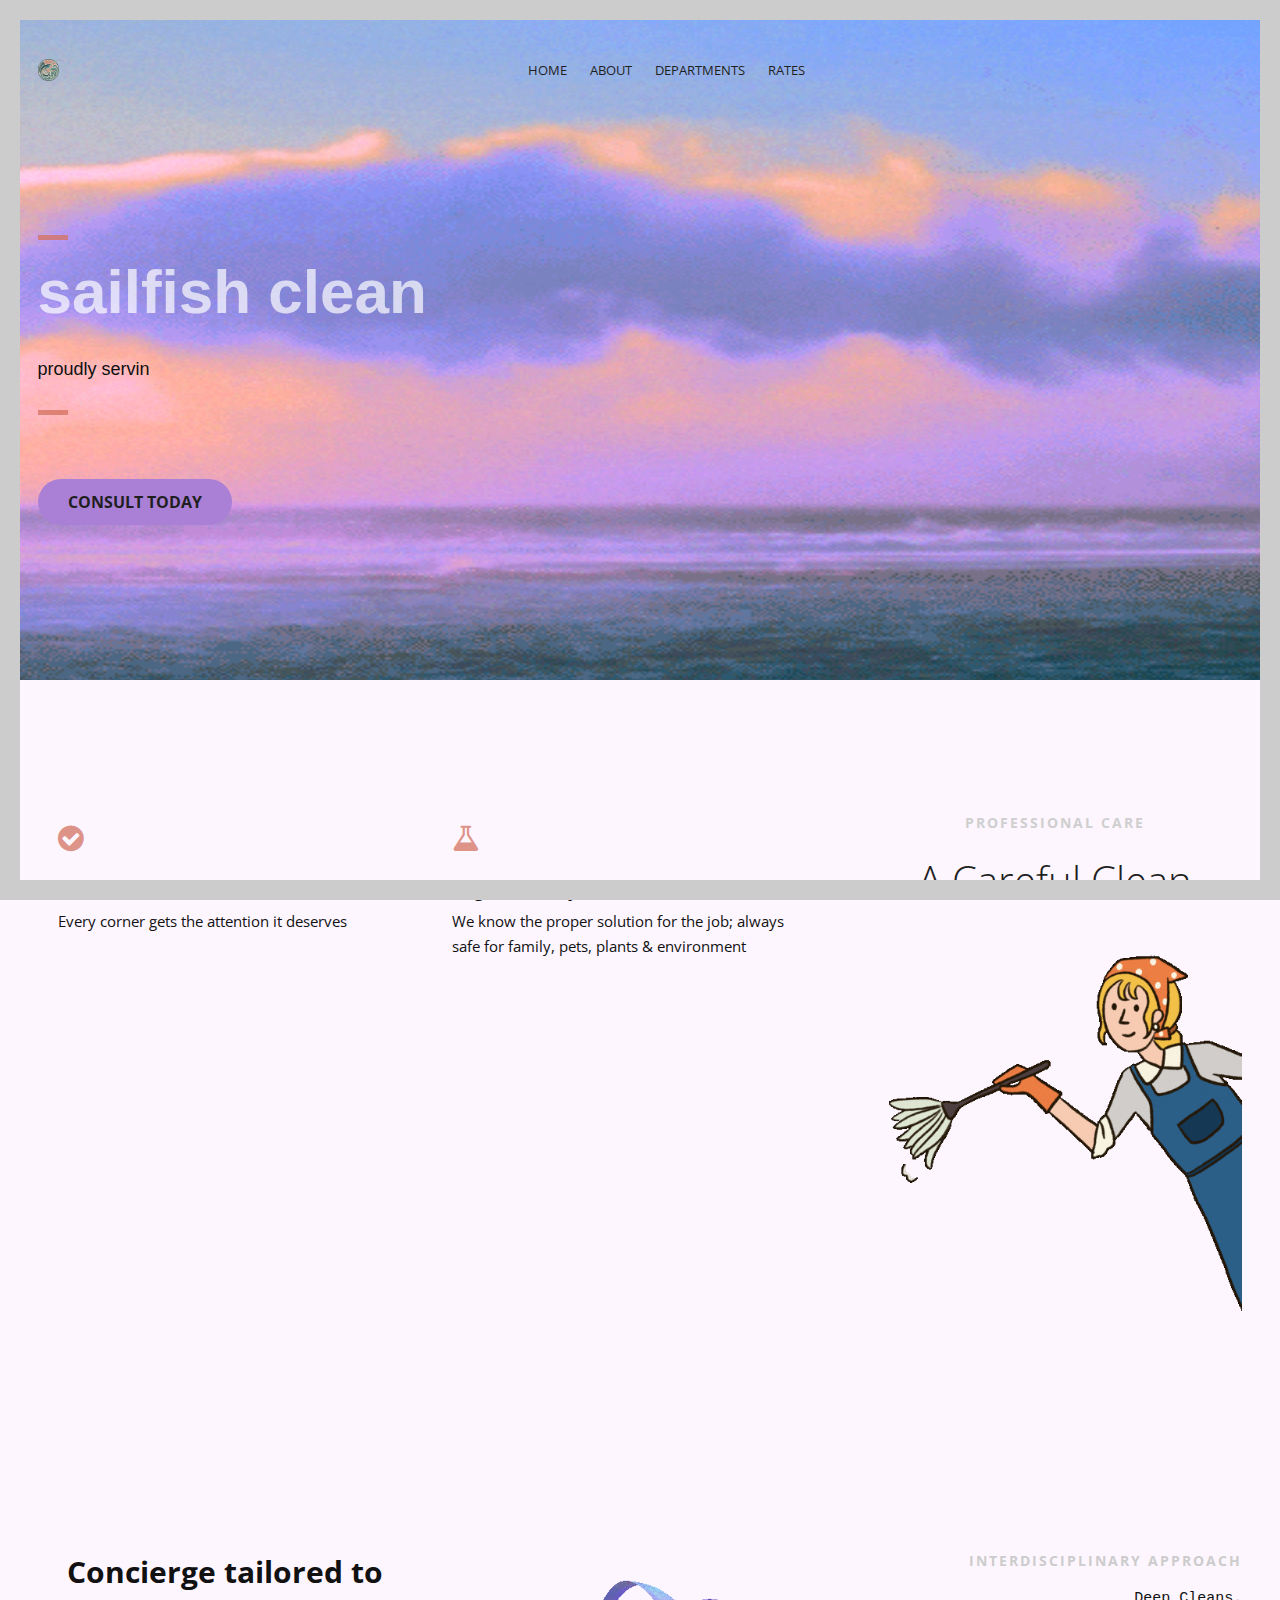
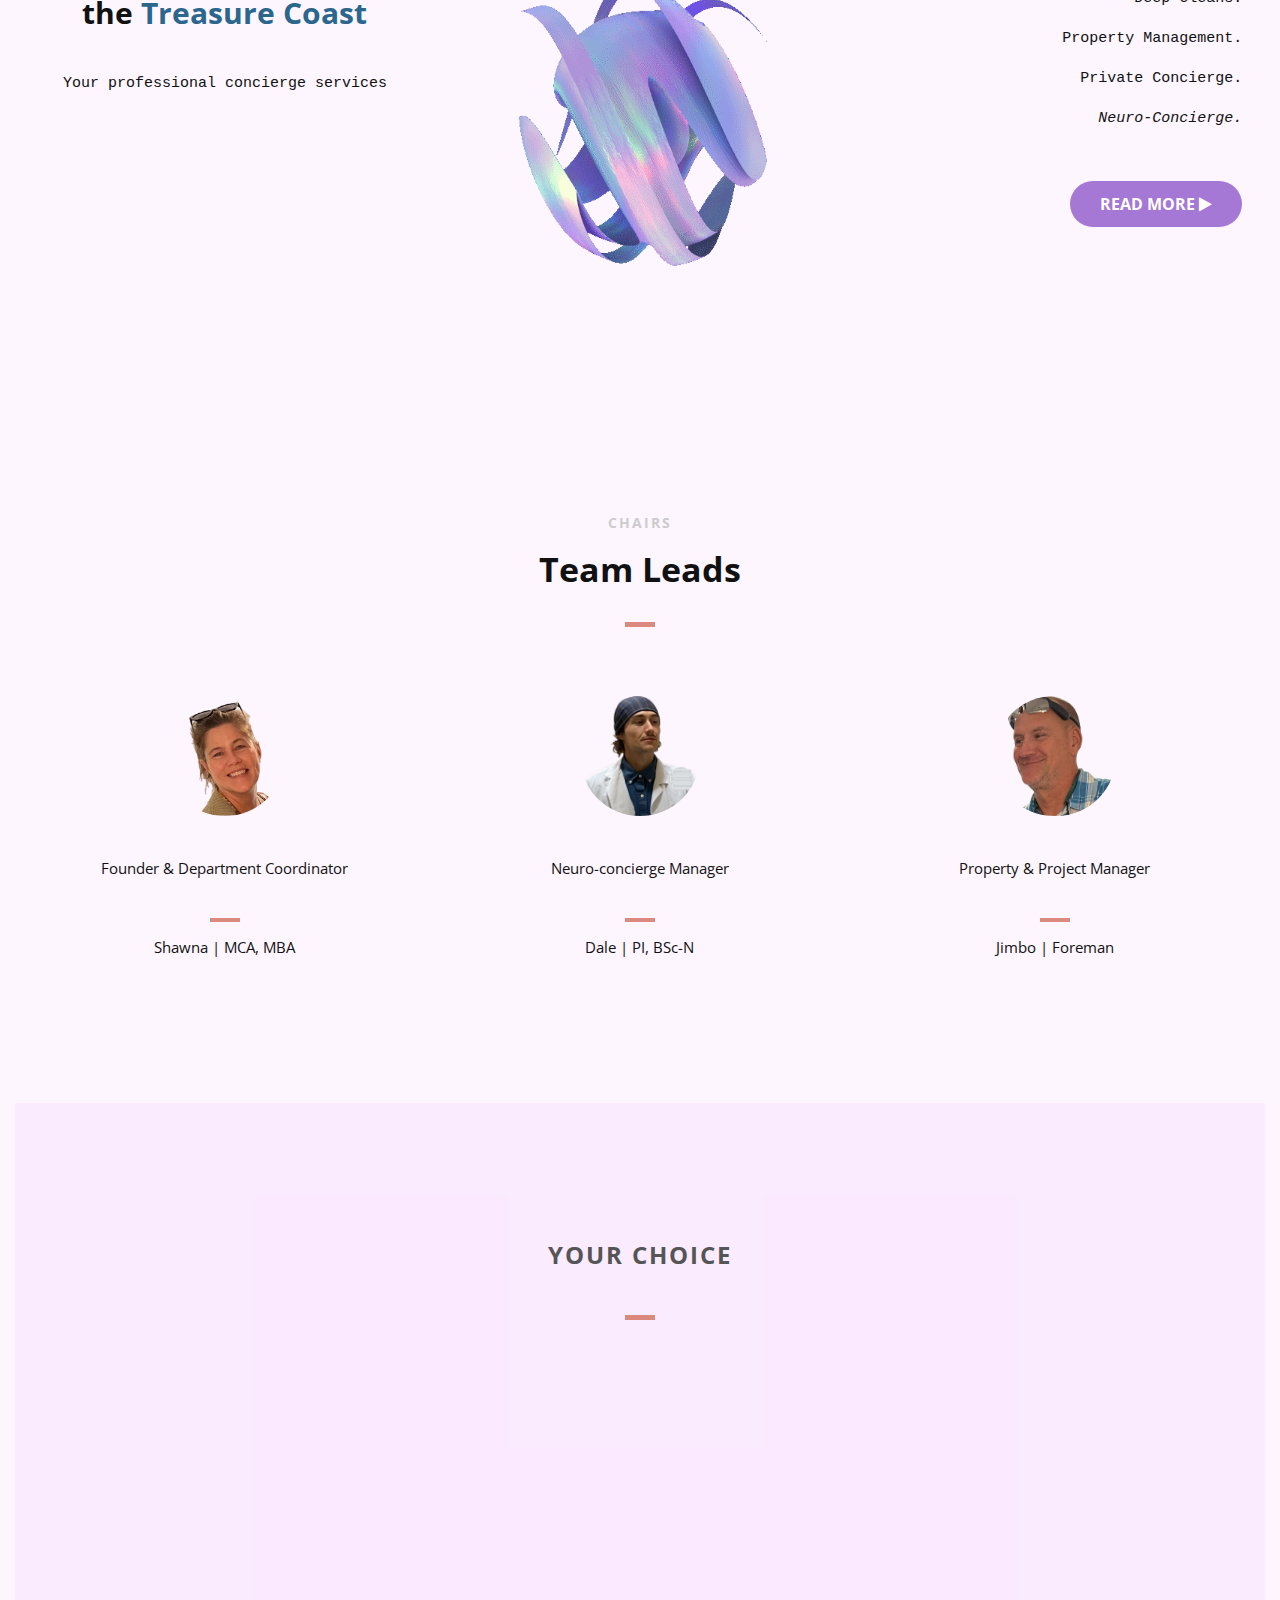
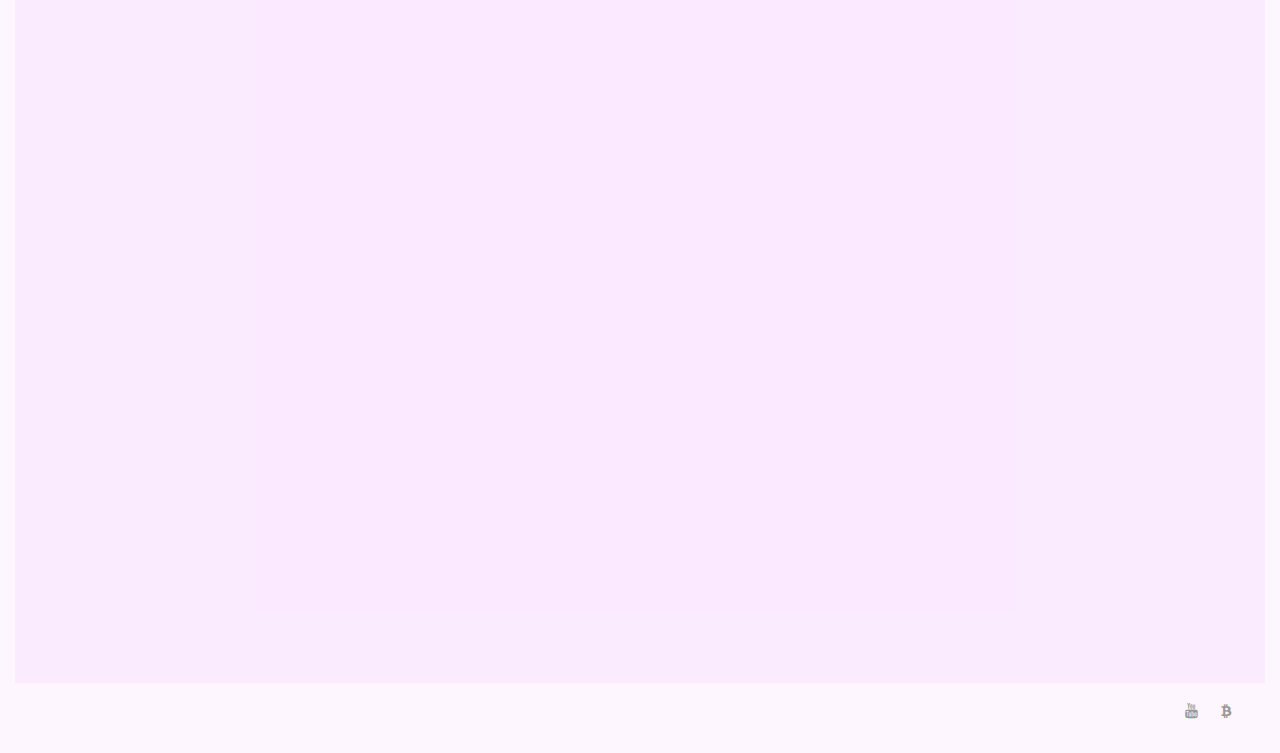
<file: index.html>
<!DOCTYPE html>
<html>
<head lang="en">
    <meta charset="UTF-8">

    <!--Page Title-->
    <title>Sailfish Cleaning</title>

    <!--Meta Keywords and Description-->
    <meta name="keywords" content="">
    <meta name="description" content="">
    <meta name="viewport" content="width=device-width, initial-scale=1.0, user-scalable=no"/>

    <!--Favicon-->
    <link rel="shortcut icon" href="images/favicon.ico" title="Favicon"/>

    <!-- Main CSS Files -->
    <link rel="stylesheet" href="css/style.css">

    <!-- Namari Color CSS -->
    <link rel="stylesheet" href="css/namari-color.css">

    <!--Icon Fonts - Font Awesome Icons-->
    <link rel="stylesheet" href="css/font-awesome.min.css">

    <!-- Animate CSS-->
    <link href="css/animate.css" rel="stylesheet" type="text/css">

    <!--Google Webfonts-->
    <link href='https://fonts.googleapis.com/css?family=Open+Sans:400,300,600,700,800' rel='stylesheet' type='text/css'>

    

    <style>
        #typing-text, #typing-subtext {
            display: inline-block;
            transition: opacity 0.3s ease-in-out; /* Smooth fade effect */
            color:#ffffffb1
            
        }
        #typing-subtext {
            display: inline-block;
            transition: opacity 0.3s ease-in-out; /* Smooth fade effect */
            color:#000000
            
        }
        
    
    </style>
    
    <script>
        document.addEventListener("DOMContentLoaded", function () {
            const element = document.getElementById("typing-text");
            const words = ["sailfish cleaning & concierge", "live clean, live well"];
            const subElement = document.getElementById("typing-subtext");
            const subWords = ["proudly serving the Jensen Beaches & Hutchinson Islands", "backed by organic neurochemists & decades of experience."];

            // Adjust font size for mobile view
            function adjustFontSize() {
                if (window.innerWidth <= 768) { // Mobile view
                    element.style.fontSize = "28px";
                    subElement.style.fontSize = "14px";
                } else { // Desktop view
                    element.style.fontSize = "";
                    subElement.style.fontSize = "";
                }
            }

            window.addEventListener("resize", adjustFontSize);
            adjustFontSize(); // Initial call to set the font size
            let wordIndex = 0;
            let subWordIndex = 0;
            let charIndex = 0;
            let isDeleting = false;
            let pauseEnd = false; // To pause after typing
        
            function type() {
                const word = words[wordIndex];
                const subWord = subWords[subWordIndex];
        
                if (!isDeleting && !pauseEnd) {
                    // Typing
                    element.textContent = word.substring(0, charIndex + 1);
                    subElement.textContent = subWord.substring(0, charIndex + 1);
                    element.style.opacity = 1;
                    subElement.style.opacity = 1;
                    charIndex++;
        
                    if (charIndex === Math.max(word.length, subWord.length)) {
                        pauseEnd = true; // Pause when fully typed
                        setTimeout(() => {
                            pauseEnd = false;
                            isDeleting = true;
                            type();
                        }, 1700); // Pause duration (1.7 seconds)
                        return;
                    }
                } else if (isDeleting) {
                    // Deleting
                    element.textContent = word.substring(0, charIndex - 1);
                    subElement.textContent = subWord.substring(0, charIndex - 1);
                    element.style.opacity = charIndex > 0 ? 1 : 0.5; // Subtle fade
                    subElement.style.opacity = charIndex > 0 ? 1 : 0.5;
                    charIndex--;
        
                    if (charIndex === 0) {
                        isDeleting = false;
                        wordIndex = (wordIndex + 1) % words.length;
                        subWordIndex = (subWordIndex + 1) % subWords.length;
                    }
                }
                // Adjust typing and deleting speed for smoothness
                setTimeout(type, isDeleting ? 80 : 62); // Slightly slower and consistent
            }
        
            type();
        });
    </script>
</head>
<body>

<!-- Preloader -->
<div id="preloader">
    <div id="status" class="la-ball-triangle-path">
        <div></div>
        <div></div>
        <div></div>
    </div>
</div>
<!--End of Preloader-->

<div class="page-border" data-wow-duration="0.7s" data-wow-delay="0.2s">
    <div class="top-border wow fadeInDown animated" style="visibility: visible; animation-name: fadeInDown;"></div>
    <div class="right-border wow fadeInRight animated" style="visibility: visible; animation-name: fadeInRight;"></div>
    <div class="bottom-border wow fadeInUp animated" style="visibility: visible; animation-name: fadeInUp;"></div>
    <div class="left-border wow fadeInLeft animated" style="visibility: visible; animation-name: fadeInLeft;"></div>
</div>

<div id="wrapper">

    <header id="banner" class="scrollto clearfix" data-enllax-ratio=".5">
        <div id="header" class="nav-collapse">
            <div class="row clearfix">
                <div class="col-1">

                    <!--Logo-->
                    <div id="logo">

                        <!--Logo that is shown on the banner-->
                        <img src="images/logo.png" id="banner-logo" alt="Landing Page"/>
                        <!--End of Banner Logo-->

                        <!--The Logo that is shown on the sticky Navigation Bar-->
                        <img src="images/logo-2.png" id="navigation-logo" alt="Landing Page"/>
                        <!--End of Navigation Logo-->

                    </div>
                    <!--End of Logo-->

                    <aside>

                        

                    </aside>

                    <!--Main Navigation-->
                    <nav id="nav-main">
                        <ul>
                            <li>
                                <a href="#banner">Home</a>
                            </li>
                            
                            <li>
                                <a href="#services">About</a>
                            </li>

                            <li>
                                <a href="#testimonials">Departments</a>
                            </li>

                            <li>
                                <a href="#pricing">Rates</a>
                            </li>

                            

                        </ul>
                    </nav>
                    <!--End of Main Navigation-->

                    <div id="nav-trigger"><span></span></div>
                    <nav id="nav-mobile"></nav>

                </div>
            </div>
        </div><!--End of Header-->

        <!--Banner Content-->
        <div id="banner-content" class="row clearfix">

            <div class="col-38">

                <div class="section-heading">
                    <h1><span id="typing-text"></span></h1>
                    <h2><span id="typing-subtext"></span></h2>
                </div>

                <!--Call to Action-->
                <a href="consult.html" class="button">CONSULT TODAY</a>
                <!--End Call to Action-->

            </div>

        </div><!--End of Row-->
    </header>

    <h2 class="section-title"></h2>

    <!--Main Content Area-->
    <main id="content">

        <!--Introduction-->
        <section id="" class="introduction scrollto">

            <div class="row clearfix">

                

                <div class="col-2-3">

                    <!--Icon Block-->
                    <div class="col-2 icon-block icon-top wow fadeInUp" data-wow-delay="0.1s">
                        <!--Icon-->
                        <div class="icon">
                            <i class="fa fa-check-circle fa-2x"></i>
                        </div>
                        <!--Icon Block Description-->
                        <div class="icon-block-description">
                            <h4>Tailored</h4>
                            <p>Every corner gets the 
                                attention it deserves</p>
                        </div>
                    </div>
                    <!--End of Icon Block-->


                     <!--Icon Block-->
                    <div class="col-2 icon-block icon-top wow fadeInUp" data-wow-delay="0.3s">
                        <!--Icon-->
                         <div class="icon">
                            <i class="fa fa-flask fa-2x"></i>
                         </div>
                        <!--Icon Block Description-->
                         <div class="icon-block-description">
                            <h4>Organic Safety</h4>
                             <p>We know the proper solution for the job; always safe for family, pets, plants & environment</p>
                        </div>
                      </div>
                    <!--End of Icon Block-->

                    <!--Icon Block-->
                    <div class="col-2 icon-block icon-top wow fadeInUp" data-wow-delay="0.1s">
                        <!--Icon-->
                        <div class="icon">
                            <i class="fa fa-bell fa-2x"></i>
                        </div>
                        <!--Icon Block Description-->
                        <div class="icon-block-description">
                            <h4>Concierge</h4>
                            <p>Premium services for priority concierge assistance</p>
                        </div>
                    </div>
                    <!--End of Icon Block-->

                    <!--Icon Block-->
                    <div class="col-2 icon-block icon-top wow fadeInUp" data-wow-delay="0.3s">
                        <!--Icon-->
                        <div class="icon">
                            <i class="fa fa-universal-access fa-2x"></i>
                        </div>
                        <!--Icon Block Description-->
                        <div class="icon-block-description">
                            <h4>Ease of Use</h4>
                            <p>Solutions & services: accessible, delivered</p>
                        </div>
                    </div>
                    <!--End of Icon Block-->

                    <!--Icon Block-->
                    <div class="col-2 icon-block icon-top wow fadeInUp" data-wow-delay="0.5s">
                        <!--Icon-->
                        <div class="icon">
                            <i class="fa fa-bath fa-2x"></i>
                        </div>
                        <!--Icon Block Description-->
                        <div class="icon-block-description">
                            <h4>Residential</h4>
                            <p>A regular deep clean for your home to always feel fresh
                                </p>
                        </div>
                    </div>
                    <!--End of Icon Block-->

                    <!--Icon Block-->
                    <div class="col-2 icon-block icon-top wow fadeInUp" data-wow-delay="0.5s">
                        <!--Icon-->
                        <div class="icon">
                            <i class="fa fa-gift fa-2x"></i>
                        </div>
                        <!--Icon Block Description-->
                        <div class="icon-block-description">
                            <h4>Events</h4>
                            <p>Just enjoy your time</p>
                        </div>
                    </div>
                    <!--End of Icon Block-->

                </div>

                <div class="col-3">
                    <div class="section-heading">
                        <h3 style="text-align: center;">PROFESSIONAL CARE</h3>
                        <h1 style="text-align: center;" class="section">A Careful Clean</h1>
                        <p class="section-subtitle"></p>
                        <img src="images/gifs/clean-lady.gif" alt="neumes" style="text-align: right;"/>
                    </div>

                </div>

            </div>


        </section>
        <!--End of Introduction-->

      


<!--Content Section-->
<div id="services" class="scrollto clearfix">

    <div class="row no-padding-bottom clearfix">

    

        <!--Content Left Side-->
        <div class="col-3">
            <!--User Testimonial-->
            <blockquote class="testimonial text-center bigtest">
                <h3>Concierge tailored to the <span style="color: #2b678c;">Treasure Coast</span></h3>
                    <h2 class="section-title"></h2>
                <code>Your professional concierge services</code>
            </blockquote>
            <!-- End of Testimonial-->

        </div>
        <!--End Content Left Side-->

         
        <div class="col-3">
            <img src="images/gifs/funswirl-2.gif" alt="Dancer"/>
        </div>


        <!--Content of the Right Side-->
        <div class="col-3">
            <div class="section-heading text-right">
                <h3>INTERDISCIPLINARY APPROACH</h3>
                <p class="section-subtitle"></p>
            </div>

            <code>
                
                <p style="text-align: right">Deep Cleans.</p>

                <p style="text-align: right">Property Management.</p>
            
                <p style="text-align: right">Private Concierge.</p>

                <p style="text-align: right"><i>Neuro-Concierge.</i></p>

            </code>
            
            
                
                <a href="about.html" class="button traditional-link" style="float: right;">
                    READ MORE <i class="fa fa-play" aria-hidden="true"></i>
                </a>

            
        </div>
        <!--End Content Right Side-->
        

    </div>
    
    <h2 class="section-title"></h2>
  
    
</div>
<!--End of Content Section-->


<h2 class="section-title"></h2>
<h2 class="section-title"></h2>
<h2 class="section-title"></h2>


       

        <!--Testimonials-->
        <aside id="testimonials" class="scrollto text-center" data-enllax-ratio=".2">

            <div class="row clearfix">

                <div class="section-heading">
                    <h3>CHAIRS</h3>
                    <h2 class="section-title"> Team Leads</h2>
                </div>

                <!--User Testimonial-->
                <blockquote class="col-3 testimonial classic">
                    <a><img src="images/user-images/user-2.jpg" alt="User"/></a>
                    <p>Founder & Department Coordinator</p>


                    <footer>Shawna | MCA, MBA</footer>

                </blockquote>
                <!-- End of Testimonial-->


                <!--User Testimonial-->
                <blockquote class="col-3 testimonial classic">
                    <img src="images/user-images/user-3.jpg" alt="User"/>
                    <p>Neuro-concierge Manager</p>

                    
                    <footer>Dale | PI, BSc-N</footer>

                </blockquote>
                <!-- End of Testimonial-->

                <!--User Testimonial-->
                <blockquote class="col-3 testimonial classic">
                    <img src="images/user-images/user-1.jpg" alt="User"/>
                    <p>Property & Project Manager</p>


                    <footer>Jimbo | Foreman</footer>

                </blockquote>
                <!-- End of Testimonial-->

            </div>

        </aside>
        <!--End of Testimonials-->

        <h2 class="section-title"></h2>
        <h2 class="section-title"></h2>

        
                <!-- Pricing Tables -->
    <section id="pricing" class="secondary-color text-center scrollto clearfix">
        <div class="row clearfix">
    
            <div class="section-heading">
                <h3>your choice</h3>
                <h2 class="section-title"></h2>
            </div>
    
            <!-- Pricing Block -->
            <div class="pricing-block col-3 wow fadeInUp" data-wow-delay="0.4s">
                <div class="pricing-block-content rounded-box">
                    <h3>Prim</h3>
                    <p class="pricing-sub">Classic Deep Clean</p>
                    <div class="pricing">
                        <div class="price"><span>$</span>80/hr</div>
                        <p><code>Classic clean without harmful chemicals</code></p>
                    </div>
                    <ul>
                        <li>Indoor cleaning & detailing</li>
                        <li>Residential | pet friendly!</li>
                        <li><strong>Monthly</strong> schedule specials</li>
                        
                        
                    </ul>
                    <a href="consult.html" class="button">APPLY</a>
                </div>
            </div>
            <!-- End Pricing Block -->
    
            <!-- Pricing Block -->
            <div class="pricing-block featured col-3 wow fadeInUp" data-wow-delay="0.6s">
                <div class="pricing-block-content rounded-box">
                    <h3>Proper</h3>
                    <p class="pricing-sub">Property Management</p>
                    <div class="pricing">
                        <div class="price"><span>$</span>/quote</div>
                        <p><code>Go beyond with full-acreage property care</code></p>
                    </div>
                    <ul>
                        <li>Full priority schedule <i>Prim</i> services</li>
                        <li>Native flora groundskeeping</li>
                        <li>Trades-experts networking</li>
                        <li><strong>Yearly</strong> schedule specials</li>
                        
                    </ul>
                    <a href="consult.html" class="button">QUOTE</a>
                </div>
            </div>
            <!-- End Pricing Block -->
    
            <!-- Pricing Block -->
            <div class="pricing-block col-3 wow fadeInUp" data-wow-delay="0.8s">
                <div class="pricing-block-content rounded-box">
                    <h3>Concierge</h3>
                    <p class="pricing-sub">Peace of Mind</p>
                    <div class="pricing">
                        <div class="price"><span>$</span>200/hr</div>
                        <p><code>Partnered decades of private concierge</code></p>
                    </div>
                    <ul>
                        <li>On-call concierge assistance</li>
                        <li>Personalized lifestyle management</li>
                        <li><strong>Lmtd.</strong> availability <i>neuro-upgrade</i></li>
                    
                    </ul>
                    <a href="consult.html" class="button">APPLY</a>
                </div>
            </div>
            <!-- End Pricing Block -->
    
        </div>
    </section>
    <!-- End of Pricing Tables -->
    
    <!-- Add CSS for Styling -->
    <style>
        /* Global Button Styling */
        .button {
            display: inline-block;
            background-color: #a478d4;
            color: #fff;
            font-size: 16px;
            padding: 12px 30px;
            text-decoration: none;
            text-transform: uppercase;
            border-radius: 50px;
            transition: background-color 0.3s ease;
        }
    
        /* Button Hover Effect (Global) */
        .button:hover {
            background-color: #11100f;
        }
    
        /* Pricing Section Specific Styling */
        #pricing {
            padding: 50px 0;
            background-color: #f2bdff34;
        }
    
        #pricing .section-heading h3 {
            font-size: 24px;
            color: #555;
            text-transform: uppercase;
        }
    
        #pricing .section-title {
            font-size: 36px;
            color: #333;
            font-weight: bold;
            margin-bottom: 30px;
        }
    
        #pricing .pricing-block {
            display: flex;
            justify-content: center;
            align-items: center;
            margin-bottom: 30px;
        }
    
        #pricing .pricing-block-content {
            background-color: #fff;
            border-radius: 15px;
            padding: 30px;
            box-shadow: 0 4px 15px rgba(0, 0, 0, 0.1);
            transition: all 0.3s ease-in-out;
        }
    
        /* Hover Effects for Pricing Blocks */
        #pricing .pricing-block-content:hover {
            transform: translateY(-10px);
            box-shadow: 0 6px 20px rgba(0, 0, 0, 0.2);
        }
    
        #pricing .pricing h3 {
            font-size: 28px;
            font-weight: bold;
            color: #333;
            margin-bottom: 10px;
        }
    
        #pricing .pricing .price {
            font-size: 40px;
            font-weight: bold;
            color: #352b23;
        }
    
        #pricing .pricing-sub {
            font-size: 16px;
            color: #777;
            margin-bottom: 15px;
        }
    
        /* Styling for the list of features */
        #pricing ul {
            list-style: none;
            padding-left: 0;
            margin-bottom: 20px;
        }
    
        #pricing ul li {
            font-size: 16px;
            color: #555;
            margin-bottom: 8px;
        }
    
        /* Featured Pricing Block Styling */
        #pricing .pricing-block.featured .pricing-block-content {
            background-color: #ffffff3a;
            border: 2px solid #d269564c;
        }
    
        #pricing .pricing-block.featured .button {
            background-color: #8b419db0;
        }
    
        /* Responsive Adjustments */
        @media (max-width: 768px) {
            #pricing .pricing-block {
                flex-direction: column;
                margin-bottom: 20px;
            }
    
            #pricing .pricing-block-content {
                width: 100%;
            }
        }
    </style>


    </main>
    <!--End Main Content Area-->


    <!--Footer-->
    <footer id="landing-footer" class="clearfix">
        <div class="row clearfix">

            <p id="copyright" class="col-2"> <a href="example@gmail.com"></a></p>

            <!--Social Icons in Footer-->
            <ul class="col-2 social-icons">
                <li>
                    <a target="_blank" title="Youtube" href="https://www.youtube.com/@FLAmbience">
                        <i class="fa fa-youtube fa-1x"></i><span>Youtube</span>
                    </a>
                </li>
                

                <li>
                    <a target="_blank" title="Crypto" href="donate.html">
                        <i class="fa fa-btc fa-1x"></i><span>Crypto</span>
                    </a>
                </li>
                
                
            </ul>
            <!--End of Social Icons in Footer-->
        </div>
    </footer>
    <!--End of Footer-->

</div>

<!-- Include JavaScript resources -->
<script src="js/jquery.1.8.3.min.js"></script>
<script src="js/wow.min.js"></script>
<script src="js/featherlight.min.js"></script>
<script src="js/featherlight.gallery.min.js"></script>
<script src="js/jquery.enllax.min.js"></script>
<script src="js/jquery.scrollUp.min.js"></script>
<script src="js/jquery.easing.min.js"></script>
<script src="js/jquery.stickyNavbar.min.js"></script>
<script src="js/jquery.waypoints.min.js"></script>
<script src="js/images-loaded.min.js"></script>
<script src="js/lightbox.min.js"></script>
<script src="js/site.js"></script>


</body>
</html>
</file>
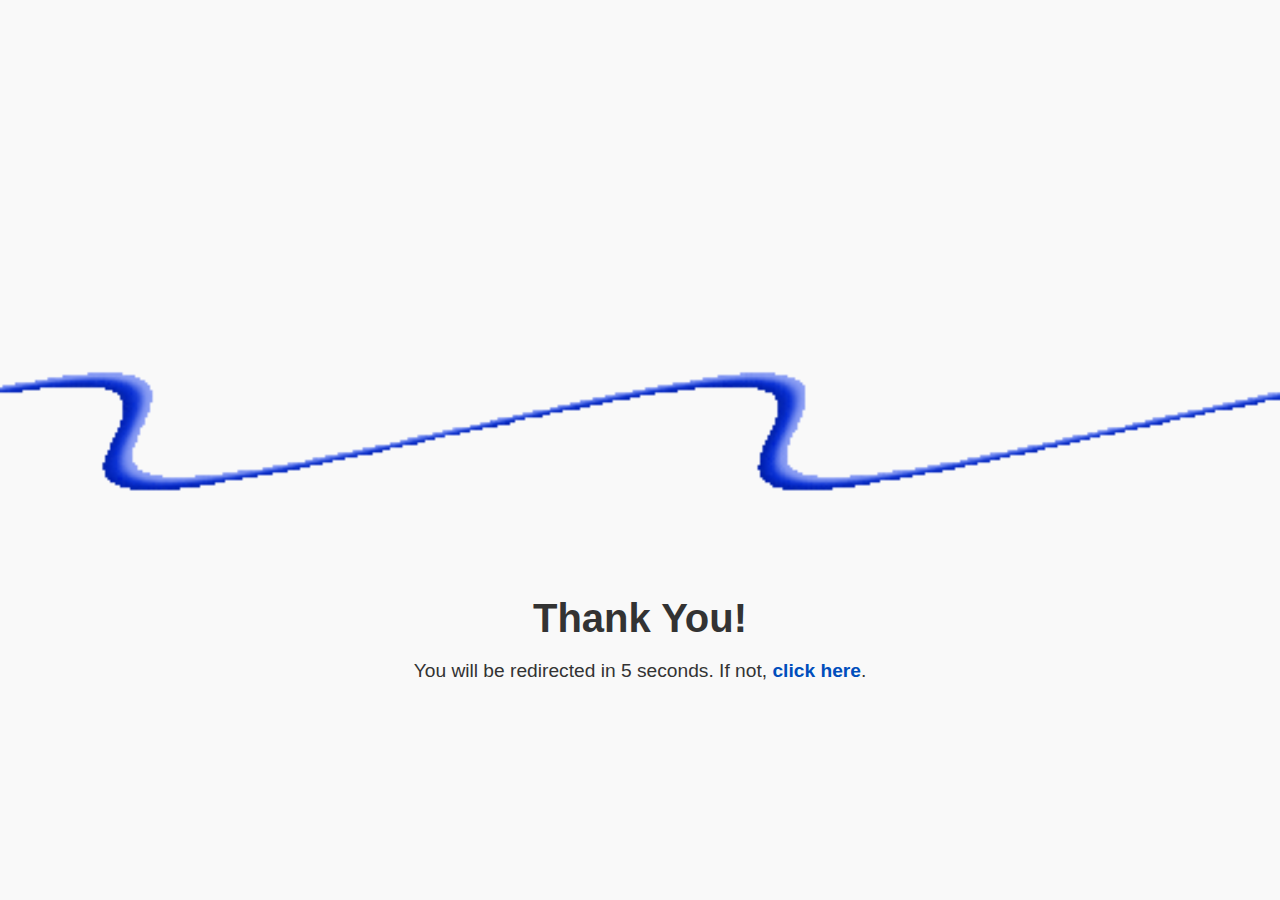
<file: thankyou.html>
<!DOCTYPE html>
<html lang="en">
<head>
  <meta charset="UTF-8">
  <meta name="viewport" content="width=device-width, initial-scale=1.0">
  <title>Thank You!</title>
  <meta http-equiv="refresh" content="5; url=index.html">
  <style>
    body {
      font-family: Arial, sans-serif;
      display: flex;
      flex-direction: column;
      justify-content: center;
      align-items: center;
      min-height: 100vh;
      margin: 0;
      background-color: #f9f9f9;
      color: #333;
    }
    h1 {
      font-size: 2.5rem;
      margin-bottom: 1rem;
    }
    p {
      font-size: 1.2rem;
      margin-bottom: 2rem;
    }
    a {
      color: #004ebc;
      text-decoration: none;
      font-weight: bold;
    }
    a:hover {
      text-decoration: underline;
    }
  </style>
</head>


<body>
    <body style="background-image: url('images/neuro-7.gif'); background-size: cover; background-position: bottom; background-repeat: no-repeat;">
        <!-- Contact page content here -->
    
  <div style="margin-top: 30%; text-align: center;">
    <h1>Thank You!</h1>
    <p>You will be redirected in 5 seconds. If not, <a href="index.html">click here</a>.</p>
  </div>


</body>
</html>
</file>
<file: css/namari-color.css>
/* Namari Landing Page Dynamic Style Index

1. Website Default Styling
2. Navigation
3. Primary and Secondary Colors
4. Banner
5. Typography
6. Buttons
7. Footer


/*------------------------------------------------------------------------------------------*/
/* 1. Website Default Styling */
/*------------------------------------------------------------------------------------------*/


body {
    background:#f2bdff24;
}


/* Default Link Color */

a, .la-ball-triangle-path {
    color:#d26956c4;
}

a:hover, #header.nav-solid nav a:hover {
    color:#d26956c4;
}

/* Default Icon Color */

.icon i {
    color:#d26956c4;
}

/* Border Color */

#banner .section-heading:before, .testimonial.classic footer:before {
    background: #d26956c4;
}

.pricing-block-content:hover {
    border-color:#ee030334;
}


/*------------------------------------------------------------------------------------------*/
/* 2. Navigation */
/*------------------------------------------------------------------------------------------*/


/* Transparent Navigation Color on a Banner */

#header nav a, #header i {
    color:#111;
}


/* Navigation Colors when the Navigation is sticky and solid */ 

#header.nav-solid, #header.nav-solid a, #header.nav-solid i, #nav-mobile ul li a {
    color:#333;
}


/* Navigation Active State */

#header.nav-solid .active {
    color: #d26956c4;
    border-color: #d26956c4;
}    



/*------------------------------------------------------------------------------------------*/
/* 3. Primary and Secondary Colors */
/*------------------------------------------------------------------------------------------*/


/* Primary Background and Text Colors */

.primary-color {
    background-color:#d26956c4;
}

.featured .pricing {
    background-color:#f2bdff00;
}

.primary-color, .primary-color .section-title, .primary-color .section-subtitle, .featured .pricing, .featured .pricing p {
    color:#fff;    
}

.featured .pricing, .featured .pricing p {
    color:#000000;    
}

.section-heading h2:after {
    background:#d26956c4;
    content:"";
    display:block;
    width:30px;
    height:5px;
    margin-top:30px;
}

.text-center .section-heading h2:after {
    margin:30px auto 25px auto;
}

/* Primary Icon Colors */

.primary-color .icon i, .primary-color i {
    color:#fff;
}


/* Secondary Background and Text Colors */

.secondary-color {
    background-color:#f5f5f5;
}


/*------------------------------------------------------------------------------------------*/
/* 4. Banner */
/*------------------------------------------------------------------------------------------*/


/* Banner Background and Text Colors */

#banner {
    background: url("../images/banner-images/sunset.gif") no-repeat center bottom;
    background-size: 1500px 1000px;
    
    
}


/*------------------------------------------------------------------------------------------*/
/* 5. Typography */
/*------------------------------------------------------------------------------------------*/


body {
    font-family: 'Open Sans', sans-serif, Arial, Helvetica;
    font-size:15px;
    font-weight:normal;
    color:#111;
}

/* Logo, if you are using Fonts as Logo and not image

#logo h1 {
    font-family:
    font-size:; 
    font-weight:;
    color:;
}

#logo h2 {
    font-family:;
    font-size:; 
    font-weight:;
    color:;
}

*/


/* Banner Typography */

#banner h1 {
    font-family: 'Work Sans', sans-serif, Arial, Helvetica;
    font-size:62px;
    line-height:60px;
    font-weight:800;
    color:#ffffff;
}

#banner h2 {
    font-family: 'Open Sans', sans-serif, Arial, Helvetica;
    font-size:18px;
    font-weight:300;
    color:#111;
}


/* Section Title and Subtitle */

.section-title {
    font-family: 'Open Sans', sans-serif, Arial, Helvetica;
    font-size: 34px; 
    font-weight:700;
    color:#111;
}

.section-subtitle {
    font-family: 'Open Sans', sans-serif, Arial, Helvetica;
    font-size: 16px;
    font-weight:300;
    color:#443e3e;
}

/* Testimonial */

.testimonial q {
    font-family: 'Open Sans', sans-serif, Arial, Helvetica;
    font-size: 17px; 
    font-weight:300;
}

.testimonial.classic q, .testimonial.classic footer {
    color:#111;
}


/* Standard Headings h1-h6 */

h1 {
    font-family: 'Open Sans', sans-serif, Arial, Helvetica;
    font-size: 40px; 
    font-weight:300;
    color:#111;
}

h2 {
    font-family: 'Open Sans', sans-serif, Arial, Helvetica;
    font-size: 34px; 
    font-weight:300;
    color:#111;
}

h3 {
    font-family: 'Open Sans', sans-serif, Arial, Helvetica;
    font-size: 30px; 
    font-weight:700;
    color:#111;
}

h4 {
    font-family: 'Open Sans', sans-serif, Arial, Helvetica;
    font-size: 18px; 
    font-weight:400;
    color:#111;
}

h5 {
    font-family: 'Open Sans', sans-serif, Arial, Helvetica;
    font-size: 16px; 
    font-weight:400;
    color:#111;
}

h6 {
    font-family: 'Open Sans', sans-serif, Arial, Helvetica;
    font-size: 14px; 
    font-weight:400;
    color:#111;
}


/*------------------------------------------------------------------------------------------*/
/* 6. Buttons */
/*------------------------------------------------------------------------------------------*/

/* ----------Default Buttons---------- */


/* Button Text */

.button, input[type="submit"]  {
    font-family: 'Open Sans', sans-serif, Arial, Helvetica;
    font-size:14px;
    font-weight:bold;
    color:#111;
}


/* Button Color */

.button, input[type="submit"] {
    border-color:#111;
}


/* Button Hover Color */

.button:hover,  input[type="submit"]:hover {
    border-color:#d2b356;
    color:#d2b356;
}


/* ----------Banner Buttons---------- */


/* Button Text */

#banner .button {
    font-family: 'Open Sans', sans-serif, Arial, Helvetica;
    font-size:16px;
    color:#111;
}


/* Button Color */

#banner .button {
    border-color:#111;
}


/* Button Hover Color */

#banner .button:hover {
    color:#d26956c4;
    border-color:#d26956c4;
}


/*------------------------------------------------------------------------------------------*/
/* 7. Footer */
/*------------------------------------------------------------------------------------------*/

#landing-footer, #landing-footer p, #landing-footer a {
    font-family: 'Open Sans', sans-serif, Arial, Helvetica;
    font-size:12px;
    font-weight:normal;
    color:#999;
}

/* Footer Icon Color */

#landing-footer i {
    color:#999;
}
</file>
<file: css/style.css>
/* Namari Landing Page v.1.1.0 Style Index - a free landing page by shapingrain.com

1. Default and Reset styles
- 1.1 Input Elements
2. Global elements
- 2.1 Header
- 2.2 Logo
- 2.3 Buttons
- 2.4 Navigation
- 2.5 Social Elements
- 2.6 Images
3. Fonts and Headings
4. Banner
- 4.1 SignUp Form
5. Content Elements
- 5.1 Icons
- 5.2 Parallax Elements
- 5.3 Divider
6. Landing Page Sections
- 6.1 Features
- 6.2 Testimonials
- 6.3 Gallery
- 6.4 Video
- 6.5 Clients
- 6.6 Pricing Table
7. Footer


/*------------------------------------------------------------------------------------------*/
/* 1. Defaults & Reset of specific styles across browsers */
/*------------------------------------------------------------------------------------------*/

*, *:before, *:after {
    -webkit-box-sizing: border-box;
    -moz-box-sizing: border-box;
    box-sizing: border-box;
}

body, div, dl, dt, dd, ul, ol, li, h1, h2, h3, h4, h5, h6, pre, form, blockquote, th, td {
    margin: 0;
    padding: 0;
    direction: ltr;
}

body {
    margin: 0;
    padding: 0;
    -webkit-font-smoothing: antialiased;
    overflow-x: hidden;
}

p {
    line-height: 25px;
}

.row img {
    height: auto;
    max-width: 100%;
}

a {
    text-decoration: none;
    line-height: inherit;
    -webkit-transition: opacity 0.3s ease-out;
    -moz-transition: opacity 0.3s ease-out;
    -o-transition: opacity 0.3s ease-out;
    transition: opacity 0.3s ease-out;
}

iframe {
    border: 0 !important;
}

.parallax-window {
    min-height: 400px;
    background: transparent;
}

figure {
    margin: 0;
}

/* Page Border */

.page-border {
    position: fixed;
    z-index: 999999;
    pointer-events: none;
}

.page-border .bottom-border, .page-border .left-border, .page-border .right-border, .page-border .top-border {
    background: #f3f3ef;
    position: fixed;
    z-index: 9999;
}

.page-border > .top-border, .page-border > .right-border, .page-border > .bottom-border, .page-border > .left-border {
    padding: 11px;
    background: #ccc;
}

.page-border .bottom-border, .page-border .top-border {
    width: 100%;
    padding: 10px;
    left: 0;
}

.page-border .left-border, .page-border .right-border {
    padding: 10px;
    height: 100%;
    top: 0;
}

.page-border .top-border {
    top: 0;
}

.page-border .right-border {
    right: 0;
}

.page-border .bottom-border {
    bottom: 0;
}

.page-border .left-border {
    left: 0;
}

#wrapper {
    margin:0 15px;
    padding: 15px 0;
    position: relative;
}


/* --------- 1.1 Input Elements ---------- */

input, textarea {
    border: 1px solid #e1e1e1;
    padding: 10px;
    -webkit-transition: all .3s linear;
    -moz-transition: all .3s linear;
    transition: all .3s linear;
    border-radius: 3px;
}

input {
    height: 40px;
    margin: 3px 0;
    outline: none;
    line-height: normal;
    font-size: 14px;
}

input[type="submit"] {
    cursor: pointer;
    border-style: solid;
    border-width: 2px;
    padding-top: 0;
    padding-bottom: 0;
}

select {
    border: 1px solid #e1e1e1;
    height: 40px;
    padding: 5px;
}

input:focus, textarea:focus {
    box-shadow: inset 0 1px 3px rgba(0, 0, 0, 0.1);
}

*:focus {
    outline: none;
}

/*------------------------------------------------------------------------------------------*/
/* 2. Layout Elements */
/*------------------------------------------------------------------------------------------*/

section {
    clear: both;
    overflow: hidden;
}

/* Rows and Columns */

.row {
    max-width: 1245px;
    margin: 0 auto;
    padding: 75px 0;
    position: relative;
}

.no-padding-bottom .row, .no-padding-bottom div, .no-padding-bottom.row {
    padding-bottom: 0;
}

.no-padding-top.row, .no-padding-top div {
    padding-top: 0;
}

.big-padding-top {
    padding-top: 75px !important;
}

.big-padding-bottom {
    padding-bottom: 85px !important;
}

/* Targets all elements */

[class*='col-'] {
    float: left;
    padding: 20px;
}

#clients .col-2-3 [class*='col-'] {
    padding: 0;
}

/* Clearfix */

.clearfix:after {
    content: "";
    display: table;
    clear: both;
}

/* Main Widths */

.col-1 {
    width: 100%;
}

.col-2 {
    width: 50%;
}

.col-3 {
    width: 33.33%;
}

.col-4 {
    width: 25%;
}

.col-5 {
    width: 20%;
}

.col-6 {
    width: 16.6666666667%;
}

.col-7 {
    width: 14.2857142857%;
}

.col-8 {
    width: 12.5%;
}

.col-9 {
    width: 11.1111111111%;
}

.col-10 {
    width: 10%;
}

.col-11 {
    width: 9.09090909091%;
}

.col-12 {
    width: 8.33%;
}

.col-2-3 {
    width: 66.66%;
}

.col-3-4 {
    width: 75%;
}

.col-9-10 {
    width: 90%;
}

/* Golden Ratio */
.col-61 {
    width: 61.8%;
}

.col-38 {
    width: 38.2%;
}

/* --------- 2.1 Header --------- */

#header {
    height: 71px !important;
    overflow: visible;
    z-index: 9999;
    width: 100%;
    position: absolute !important;
}

#header .row {
    padding: 0;
}

#header aside {
    text-align: right;
}

#header ul {
    text-align: center;
}

#header li {
    display: inline-block;
    list-style: none;
    margin: 0;
}

/* --------- 2.2 Logo ---------- */

#logo {
    float: left;
    height: 71px;
    line-height: 66px;
    margin-right: 15px;
}

#logo h1, #logo h2 {
    display: inline-block;
}

#banner #logo h1 {
    font-size: 28px;
    margin-right: 10px;
    font-weight: 900;
    padding: 0;
}

#logo h2 {
    font-size: 18px;
    padding: 0;
}

#logo img {
    max-height: 22px;
    vertical-align: middle;
    margin-right: 15px;
}

#navigation-logo {
    display: none;
}

.nav-solid #logo #banner-logo {
    display: none;
}

.nav-solid #logo #navigation-logo {
    display: inline-block;
}

/* --------- 2.3 Buttons ---------- */

.call-to-action {
    padding: 35px 0 35px 0;
}

/*Style*/

.button {
    font-size: 16px;
    margin: 35px 0;
    padding: 11px 16px;
    -webkit-transition: all .3s linear;
    -moz-transition: all .3s linear;
    transition: all .3s linear;
    display: inline-block;
    border-width: 3px;
    border-style: solid;
}

/* Play Button */

#video-section {
    position:relative;
}

.play-video {
    height:110px;
    position:absolute;
    top:50%;
    margin-top:-110px;
    width:100%;
}

.play-icon {
    display: inline-block;
    font-size: 0px;
    cursor: pointer;
    margin: 45px auto;
    width: 110px;
    height: 110px;
    border-radius: 50%;
    text-align: center;
    position: relative;
    z-index: 1;
}

.play-icon:after {
    pointer-events: none;
    position: absolute;
    width: 100%;
    height: 100%;
    border-radius: 50%;
    content: '';
    -webkit-box-sizing: content-box;
    -moz-box-sizing: content-box;
    box-sizing: content-box;
}

.play-icon:before {
    font-family: 'fontawesome';
    content: '\f144';
    speak: none;
    font-size: 74px;
    line-height: 110px;
    font-style: normal;
    font-weight: normal;
    font-variant: normal;
    text-transform: none;
    display: block;
    -webkit-font-smoothing: antialiased;
    color:#fff;
}

.play-video .play-icon {
    background: rgba(255, 255, 255, 0.5);
    -webkit-transition: -webkit-transform ease-out 0.3s, background 0.4s;
    -moz-transition: -moz-transform ease-out 0.3s, background 0.4s;
    transition: transform ease-out 0.3s, background 0.4s;
}

.play-video .play-icon:after {
    top: 0;
    left: 0;
    padding: 0;
    z-index: -1;
    box-shadow: 0 0 0 2px rgba(255, 255, 255, 0.1);
    opacity: 0;
    -webkit-transform: scale(0.9);
    -moz-transform: scale(0.9);
    -ms-transform: scale(0.9);
    transform: scale(0.9);
}

.play-video .play-icon:hover {
    background: rgba(255, 255, 255, 0.05);
    -webkit-transform: scale(0.93);
    -moz-transform: scale(0.93);
    -ms-transform: scale(0.93);
    transform: scale(0.93);
    color: #fff;
}


/* --------- 2.4 Navigation ---------- */

#header {
    font-size: 13px;
}

#header aside {
    float: right;
}

#header nav ul {
    text-transform: uppercase;

}

#header nav a {
    height: 71px;
    line-height: 71px;
    display: block;
    padding: 0 10px;
}

#header nav a:hover {
    opacity: 0.6;
}

/*Navigation Solid*/

#header.nav-solid [class*='col-'] {
    padding: 0 20px;
}

#header.nav-solid {
    background: #fff;
    box-shadow: 2px 0px 3px rgba(0, 0, 0, 0.2);
    position: fixed !important;
    left:0;
}

#header.nav-solid nav a {
    border-bottom: 3px solid;
    border-color: #fff;
    -webkit-transition: all 0.3s ease-out;
    -moz-transition: all 0.3s ease-out;
    -o-transition: all 0.3s ease-out;
    transition: all 0.3s ease-out;
}

#header.nav-solid nav a:hover {
    opacity: 1;
}

/* Social Elements when Solid*/

#header.nav-solid .social-icons a {
    -webkit-transition: all 0.3s ease-out;
    -moz-transition: all 0.3s ease-out;
    -o-transition: all 0.3s ease-out;
    transition: all 0.3s ease-out;
    opacity: 0.5;
}

#header.nav-solid .social-icons a:hover {
    opacity: 1;
    color: #e4473c;
}

/* Responsive Nav Styling */

#nav-trigger {
    display: none;
    text-align: right;
}

#nav-trigger span {
    display: inline-block;
    width: 38px;
    height: 71px;
    color: #111;
    cursor: pointer;
    text-transform: uppercase;
    font-size: 22px;
    text-align: center;
    border-top-right-radius: 5px;
    border-top-left-radius: 5px;
    -webkit-transition: all 0.3s ease-out;
    -moz-transition: all 0.3s ease-out;
    -o-transition: all 0.3s ease-out;
    transition: all 0.3s ease-out;
}

#nav-trigger span:after {
    font-family: "fontAwesome";
    display: inline-block;
    width: 38px;
    height: 71px;
    line-height: 75px;
    text-align: center;
    content: "\f0c9";
    border-top-right-radius: 5px;
    border-top-left-radius: 5px;
}

#nav-trigger span.open:after {
    content: "\f00d";
}

#nav-trigger span:hover, .nav-solid #nav-trigger span.open:hover, .nav-solid #nav-trigger span:hover {
    opacity: 0.6;
}

#nav-trigger span.open, #nav-trigger span.open:hover {
    color: #111;
}

.nav-solid #nav-trigger span.open:hover {
    color: #999;
}

.nav-solid #nav-trigger span {
    color: #999;
    opacity: 1;
}

nav#nav-mobile {
    position: relative;
    display: none;
}

nav#nav-mobile ul {
    display: none;
    list-style-type: none;
    position: absolute;
    left: 0;
    right: 0;
    margin-left: -20px;
    margin-right: -20px;
    padding-top: 10px;
    padding-bottom: 10px;
    text-align: center;
    background-color: #fff;
    box-shadow: 0 5px 3px rgba(0, 0, 0, 0.2);
}

nav#nav-mobile ul:after {
    display: none;
}

nav#nav-mobile li {
    margin: 0 20px;
    float: none;
    text-align: left;
    border-bottom: 1px solid #e1e1e1;
}

nav#nav-mobile li:last-child {
    border-bottom: none;
}

.nav-solid nav#nav-mobile li {
    border-top: 1px solid #e1e1e1;
    border-bottom: none;
}

nav#nav-mobile a {
    display: block;
    padding: 12px 0;
    color: #333;
    width: 100%;
    height: auto;
    line-height: normal;
    display: block;
    border-bottom: none !important;
    -webkit-transition: all 0.3s ease-out;
    -moz-transition: all 0.3s ease-out;
    -o-transition: all 0.3s ease-out;
    transition: all 0.3s ease-out;
}

nav#nav-mobile a:hover {
    background: #fafafa;
    opacity: 1;
}

/* --------- 2.5 Social Elements ---------- */

#header .col-4 {
    text-align: right;
}

.social-icons {
    display: inline-block;
    list-style: none;
}

.social-icons a {
    display: inline-block;
    width: 32px;
    text-align: center;
}

.social-icons a:hover {
    opacity: 0.7;
}

.social-icons span {
    display: none;
}

#header .social-icons {
    margin-top: 27px;
}

/* --------- 2.6 Images ---------- */

/*Alignment*/

img {
    vertical-align: top;
}

.image-center {
    display: block;
    margin: 0 auto;
}

a img {
    border: none;
    -webkit-transition: all 0.3s ease-out;
    -moz-transition: all 0.3s ease-out;
    -o-transition: all 0.3s ease-out;
    transition: all 0.3s ease-out;
    -webkit-backface-visibility: hidden;
}

a img:hover {
    opacity: 0.7;
}

/*------------------------------------------------------------------------------------------*/
/* 3. Fonts */
/*------------------------------------------------------------------------------------------*/

h1 {
    padding: 20px 0;
}

h2 {
    padding: 14px 0;
}

h3 {
    padding: 10px 0;
}

h4 {
    padding: 7px 0;
}

h5 {
    padding: 7px 0;
}

h6 {
    padding: 7px 0;
}

/* Text Alignment */

.text-left {
    text-align: left;
}

.text-center {
    text-align: center;
}

.text-right {
    text-align: right;
}

/* Section Headings */

.section-heading {
    padding: 0 0 15px 0;
}

.section-subtitle {
    font-size: 18px;
    padding-top: 0;
}

.section-heading h3 {
    font-size: 14px;
    font-weight: bold;
    color: #ccc;
    letter-spacing: 2px;
    padding-bottom: 0;
}

/*------------------------------------------------------------------------------------------*/
/* 4. Banner */
/*------------------------------------------------------------------------------------------*/

#banner {
    background-size: cover;
}

#banner-content.row {
    padding-top: 170px;
    padding-bottom: 100px;
}

#banner h1 {
    padding-top: 5%;
}

#banner .section-heading:before {
    content: "";
    display: block;
    width: 30px;
    height: 5px;
    margin-top: 30px;
}



/*------------------------------------------------------------------------------------------*/
/* 5. Content Elements */
/*------------------------------------------------------------------------------------------*/

/* --------- 5.1 Icons ---------- */

/*Font Icon sizes*/

.fa-1x {
    font-size: 15px !important;
}

/*Icon Block*/

.icon-block {
    position: relative;
}

.icon-block h4 {
    font-weight: 600;
    padding-top: 0;
}

.icon-block .icon {
    position: absolute;
}

.icon-block p {
    margin-top: 0;
}

/* Icon Left*/

.icon-left .icon {
    left: 15;
}

.icon-left .icon-block-description {
    padding-left: 53px;
}

/* Icon Right */

.icon-right .icon {
    right: 15;
}

.icon-right .icon-block-description {
    padding-right: 53px;
}

/* Icon Above */

.icon-top {
    display: block;
}

.icon-top .icon {
    position: relative;
    display: block;
}

.icon-top .icon-block-description {
    padding-top: 25px;
}

/* --------- 5.2 Parallax Elements ---------- */

.banner-parallax-1, .banner-parallax-2, .banner-parallax-3 {
    min-height: 350px;
}

/* --------- 5.3 Divider ---------- */

.divider {
    position: relative;
    width: 40%;
    height: 20px;
    line-height: 20px;
    margin: 10px auto 5px auto;
    clear: both;
    text-align: center;
}

.divider-inner {
    position: absolute;
    height: 1px;
    width: 100%;
    top: 50%;
    margin-top: -1px;
    border-top: 1px solid;
    border-color: #e1e1e1;
}

.divider i {
    background: #fff;
    position: relative;
    top: -11px;
    padding: 0 5px 0 5px;
    color: #e1e1e1;
}

/*------------------------------------------------------------------------------------------*/
/* 6. Landing Page Sections */
/*------------------------------------------------------------------------------------------*/

/* --------- 6.1 Introduction ---------- */

.introduction img.featured {
    padding: 55px 0 0 0;
}

/* --------- 6.2 Features ---------- */

.features.row {
    padding-left: 5%;
    padding-right: 5%;
}

.features div:nth-child(4) {
    clear: both;
}

/* --------- 6.3 Testimonials ---------- */

.testimonial {
    padding: 15px;
}

blockquote {
    position: relative;
}

.testimonial img {
    max-height: 120px;
    border-radius: 250em;
}

.testimonial footer {
    padding-top: 12px;
}

/* Style Classic - Avatar above Testimonial */

.testimonial.classic img {
    display: inline-block;
    margin-bottom: 25px;
}

.testimonial.classic q {
    display: block;
}

.testimonial.classic footer:before {
    display: block;
    content: "";
    width: 30px;
    height: 4px;
    margin: 10px auto 15px auto;
}

/* Style Big */

.testimonial.bigtest {
    padding-top: 0;
}

.testimonial.bigtest q {
    font-size: 22px;
}

/* --------- 6.4 Gallery ---------- */

#gallery img {
    max-height: 300px;
}

#gallery [class*='col-'] {
    padding: 0;
}

#gallery a {
    display: inline-block;
    position: relative;
    overflow: hidden;
}

#gallery a:hover img {
    opacity: 0.15;
    -moz-backface-visibility: hidden;
}

#gallery a:before {
    font-size: 2.2em;
    font-style: normal;
    font-weight: normal;
    text-align: center;
    content: "+";
    width: 70px;
    height: 70px;
    border-radius: 100em;
    display: block;
    position: absolute;
    top: 55%;
    left: 50%;
    line-height: 72px;
    margin: -35px 0 0 -35px;
    opacity: 0;
    -webkit-transition: all .2s linear;
    -moz-transition: all .2s linear;
    transition: all .2s linear;
    vertical-align: middle;
}

#gallery a:hover:before {
    opacity: 1;
    top: 50%;
    left: 50%;
}

/**
 * Featherlight – ultra slim jQuery lightbox
 * Version 1.3.3 - http://noelboss.github.io/featherlight/
 *
 * Copyright 2015, Noël Raoul Bossart (http://www.noelboss.com)
 * MIT Licensed.
**/
@media all {
    .featherlight {
        display: none;

        /* dimensions: spanning the background from edge to edge */
        position: fixed;
        top: 0;
        right: 0;
        bottom: 0;
        left: 0;
        z-index: 2147483647; /* z-index needs to be >= elements on the site. */

        /* position: centering content */
        text-align: center;

        /* insures that the ::before pseudo element doesn't force wrap with fixed width content; */
        white-space: nowrap;

        /* styling */
        cursor: pointer;
        background: #333;
        /* IE8 "hack" for nested featherlights */
        background: rgba(0, 0, 0, 0);
    }

    /* support for nested featherlights. Does not work in IE8 (use JS to fix) */
    .featherlight:last-of-type {
        background: rgba(0, 0, 0, 0.8);
    }

    .featherlight:before {
        /* position: trick to center content vertically */
        content: '';
        display: inline-block;
        height: 100%;
        vertical-align: middle;
        margin-right: -0.25em;
    }

    .featherlight .featherlight-content {

        /* position: centering vertical and horizontal */
        text-align: left;
        vertical-align: middle;
        display: inline-block;

        /* dimensions: cut off images */
        overflow: auto;
        padding: 25px 0;
        border-bottom: 25px solid transparent;

        /* dimensions: handling small or empty content */
        min-width: 30%;

        /* dimensions: handling large content */
        margin-left: 5%;
        margin-right: 5%;
        max-height: 95%;

        /* styling */
        cursor: auto;

        /* reset white-space wrapping */
        white-space: normal;
    }

    /* contains the content */
    .featherlight .featherlight-inner {
        /* make sure its visible */
        display: block;
    }

    .featherlight .featherlight-close-icon {
        /* position: centering vertical and horizontal */
        position: absolute;
        z-index: 9999;
        top: 25px;
        right: 25px;

        /* dimensions: 25px x 25px */
        line-height: 25px;
        width: 25px;

        /* styling */
        cursor: pointer;
        text-align: center;
        color: #fff;
        font-family: "fontawesome";
        font-size: 22px;
        opacity: 0.5;
        -webkit-transition: all 0.3s ease-out;
        -moz-transition: all 0.3s ease-out;
        -o-transition: all 0.3s ease-out;
        transition: all 0.3s ease-out;
    }

    .featherlight .featherlight-close-icon:hover {
        opacity: 1;
    }

    .featherlight .featherlight-image {
        /* styling */
        max-height: 100%;
        max-width:100%;
    }

    .featherlight-iframe .featherlight-content {
        /* removed the border for image croping since iframe is edge to edge */
        border-bottom: 0;
        padding: 0;
    }

    .featherlight iframe {
        /* styling */
        border: none;
    }
}

/* handling phones and small screens */
@media only screen and (max-width: 1024px) {
    .featherlight .featherlight-content {
        /* dimensions: maximize lightbox with for small screens */
        margin-left: 10px;
        margin-right: 10px;
        max-height: 98%;

        padding: 10px 10px 0;
        border-bottom: 10px solid transparent;
    }

}

/* Gallery Styling */
@media all {
    .featherlight-next,
    .featherlight-previous {
        font-family: "fontawesome";
        font-size: 22px;
        display: block;
        position: absolute;
        top: 25px;
        right: 0;
        bottom: 0;
        left: 80%;
        cursor: pointer;
        /* preventing text selection */
        -webkit-touch-callout: none;
        -webkit-user-select: none;
        -khtml-user-select: none;
        -moz-user-select: none;
        -ms-user-select: none;
        user-select: none;
        /* IE9 hack, otherwise navigation doesn't appear */
        background: rgba(0, 0, 0, 0);
        -webkit-transition: all 0.3s ease-out;
        -moz-transition: all 0.3s ease-out;
        -o-transition: all 0.3s ease-out;
        transition: all 0.3s ease-out;
    }

    .featherlight-previous {
        left: 0;
        right: 80%;
    }

    .featherlight-next span,
    .featherlight-previous span {
        display: inline-block;
        opacity: 0.3;
        position: absolute;
        top: 50%;
        width: 100%;
        font-size: 80px;
        line-height: 80px;

        /* center vertically */
        margin-top: -40px;
        color: #fff;
        font-style: normal;
        font-weight: normal;
        -webkit-transition: all 0.3s ease-out;
        -moz-transition: all 0.3s ease-out;
        -o-transition: all 0.3s ease-out;
        transition: all 0.3s ease-out;
    }

    .featherlight-next span {
        text-align: right;
        left: auto;
        right: 7%;
    }

    .featherlight-previous span {
        text-align: left;
        left: 7%;
    }

    .featherlight-next:hover span,
    .featherlight-previous:hover span {
        display: inline-block;
        opacity: 1;
    }

    /* Hide navigation while loading */
    .featherlight-loading .featherlight-previous, .featherlight-loading .featherlight-next {
        display: none;
    }
}

/* Always display arrows on touch devices */
@media only screen and (max-device-width: 1024px) {
    .featherlight-next:hover,
    .featherlight-previous:hover {
        background: none;
    }

    .featherlight-next span,
    .featherlight-previous span {
        display: block;
    }
}

/* handling phones and small screens */
@media only screen and (max-width: 1024px) {
    .featherlight-next,
    .featherlight-previous {
        top: 10px;
        right: 10px;
        left: 85%;
    }

    .featherlight-previous {
        left: 10px;
        right: 85%;
    }

    .featherlight-next span,
    .featherlight-previous span {
        margin-top: -30px;
        font-size: 40px;
    }
}

/* --------- 6.5 Video ---------- */

#video-box {
    color:#fff;
    position:relative;
    overflow:hidden;
    text-align:center;
}

.video_container, .easyContainer {
    position: relative;
    padding-bottom: 56.25%; /* 16/9 ratio */
    margin: 0;
    padding-top: 0; /* IE6 workaround*/
    height: 0;
    overflow: hidden;
}

.video_container iframe, .video_container object, .video_container embed {
    position: absolute;
    top: 0;
    left: 0;
    width: 100% !important;
    height: 100% !important;
}

.slvj-lightbox iframe, .slvj-lightbox object, .slvj-lightbox embed {
    width: 100% !important;
    height: 529px !important;
}

.videojs-background-wrap {
    overflow: hidden;
    position: absolute;
    height: 100%;
    width: 100%;
    top: 0;
    left: 0;
    z-index: -998;
}

#slvj-window {
    width: 100%;
    min-height: 100%;
    z-index: 9999999999;
    background: rgba(0, 0, 0, 0.8);
    position: fixed;
    top: 0;
    left: 0;
}

#slvj-window,
#slvj-window * {
    -webkit-box-sizing: border-box;
    -moz-box-sizing: border-box;
    box-sizing: border-box;
}

#slvj-background-close {
    width: 100%;
    min-height: 100%;
    z-index: 31;
    position: fixed;
    top: 0;
    left: 0;
}

#slvj-back-lightbox {
    max-width: 940px;
    max-height: 529px;
    z-index: 32;
    text-align: center;
    margin: 0 auto;
}

.slvj-lightbox {
    width: 100%;
    height: 100%;
    margin: 0;
    z-index: 53;
}

#slvj-close-icon:before {
    font-family: "fontawesome";
    color: #fff;
    content: '\f00d';
    font-size: 22px;
    opacity: 0.5;
    -webkit-transition: all 0.3s ease-out;
    -moz-transition: all 0.3s ease-out;
    -o-transition: all 0.3s ease-out;
    transition: all 0.3s ease-out;
    z-index: 99999;
    height: 22px;
    width: 22px;
    position: absolute;
    top: 15px;
    right: 15px;
    cursor: pointer;
}

#slvj-close-icon:before:hover {
    opacity: 1;
    cursor: pointer;
}

/* --------- 6.6 Clients ---------- */

#clients a {
    display: block;
    text-align: center;
    position: relative;
    text-transform: uppercase;
    font-weight: bold;
    color: #fff;
}

#clients img {
    display: inline-block;
    padding: 15px 25px;
}

.client-overlay {
    background: rgba(0, 0, 0, 0.8);
    position: absolute;
    top: 0;
    right: 0;
    bottom: 0;
    left: 0;
    width: 100%;
    height: 100%;
    opacity: 0;
    -webkit-transition: all 0.3s ease-out;
    -moz-transition: all 0.3s ease-out;
    -o-transition: all 0.3s ease-out;
    transition: all 0.3s ease-out;
}

#clients a:hover .client-overlay {
    opacity: 1;
}

.client-overlay span {
    position: absolute;
    top: 48%;
    left: 0;
    width: 100%;
    text-align: center;
    display: inline-block;
}

/* --------- 6.7 Pricing Table ---------- */

.pricing-block-content {
    background: #fff;
    padding: 25px 0 25px 0;
    box-shadow: 0px 1px 2px rgba(0, 0, 0, 0.07);
    transition: all 0.2s ease-in-out 0s;
    position: relative;
    border: 10px solid #fff;
}


.pricing-block ul {
    list-style: none;
    margin: 25px 0 25px 0;
}

.pricing-block li {
    padding: 14px 0;
    border-bottom: 1px dotted #e1e1e1;
}

.pricing-block li:last-of-type {
    border:none;
}

.pricing-block h3 {
    font-size:17px;
    text-transform:uppercase;
    padding-bottom:0;
}

.pricing-sub {
    font-style: italic;
    color:#ccc;
    margin:0 0 25px 0;
}

/*Price*/

.pricing {
    background: #f5f5f50e;
    padding: 25px;
    position: relative;
}

.price {
    display: inline-block;
    font-size: 62px;
    font-weight: 700;
    position: relative;
}

.price span {
    position: absolute;
    top: 0;
    left: -20px;
    font-size: 22px;
}

.pricing  p {
    font-style:italic;
    color:#444444;
    line-height:auto;
    margin:0;
}



/*------------------------------------------------------------------------------------------*/
/* 7. Footer */
/*------------------------------------------------------------------------------------------*/

#landing-footer {
    clear: both;
}

#landing-footer .row {
    padding: 0;
}

#landing-footer p {
    margin: 0;
}

#landing-footer ul {
    list-style: none;
    text-align: right;
}

#landing-footer li {
    display: inline-block;
}

/* Scroll Up */

#scrollUp {
    bottom: 15px;
    right: 30px;
    width: 70px;
    height: 80px;
    margin-bottom: -10px;
    padding: 0 5px 20px 5px;
    text-align: center;
    text-decoration: none;
    color: #fff;
    -webkit-transition: margin-bottom 150ms linear;
    -moz-transition: margin-bottom 150ms linear;
    -o-transition: margin-bottom 150ms linear;
    transition: margin-bottom 150ms linear;
}

#scrollUp:hover {
    margin-bottom: 0;
}

#scrollUp:before {
    background: #ccc;
    font-family: "fontawesome";
    font-size: 2.4em;
    font-style: normal;
    font-weight: normal;
    text-align: center;
    color: #fff;
    width: 45px;
    height: 45px;
    display: inline-block;
    line-height: 45px;
    content: "\f106";
    opacity: 1;
}

/*Preloader*/

#preloader {
    position: fixed;
    top: 0;
    left: 0;
    right: 0;
    bottom: 0;
    background-color: #fff; /* change if the mask should have another color then white */
    z-index: 99999; /* makes sure it stays on top */
}

#status {
    width: 110px;
    height: 110px;
    position: absolute;
    left: 50%; /* centers the loading animation horizontally one the screen */
    top: 50%; /* centers the loading animation vertically one the screen */
    background-position: center;
    margin: -55px 0 0 -55px; /* is width and height divided by two */
    text-align: center;
}

/*!
 * Load Awesome v1.1.0 (http://github.danielcardoso.net/load-awesome/)
 * Copyright 2015 Daniel Cardoso <@DanielCardoso>
 * Licensed under MIT
 */
.la-ball-triangle-path,
.la-ball-triangle-path > div {
    position: relative;
    -webkit-box-sizing: border-box;
    -moz-box-sizing: border-box;
    box-sizing: border-box;
}

.la-ball-triangle-path {
    display: block;
    font-size: 0;
    color: #fff;
}

.la-ball-triangle-path.la-dark {
    color: #333;
}

.la-ball-triangle-path > div {
    display: inline-block;
    float: none;
    background-color: currentColor;
    border: 0 solid currentColor;
}

.la-ball-triangle-path {
    width: 32px;
    height: 32px;
}

.la-ball-triangle-path > div {
    position: absolute;
    top: 0;
    left: 0;
    width: 10px;
    height: 10px;
    border-radius: 100%;
}

.la-ball-triangle-path > div:nth-child(1) {
    -webkit-animation: ball-triangle-path-ball-one 2s 0s ease-in-out infinite;
    -moz-animation: ball-triangle-path-ball-one 2s 0s ease-in-out infinite;
    -o-animation: ball-triangle-path-ball-one 2s 0s ease-in-out infinite;
    animation: ball-triangle-path-ball-one 2s 0s ease-in-out infinite;
}

.la-ball-triangle-path > div:nth-child(2) {
    -webkit-animation: ball-triangle-path-ball-two 2s 0s ease-in-out infinite;
    -moz-animation: ball-triangle-path-ball-two 2s 0s ease-in-out infinite;
    -o-animation: ball-triangle-path-ball-two 2s 0s ease-in-out infinite;
    animation: ball-triangle-path-ball-two 2s 0s ease-in-out infinite;
}

.la-ball-triangle-path > div:nth-child(3) {
    -webkit-animation: ball-triangle-path-ball-tree 2s 0s ease-in-out infinite;
    -moz-animation: ball-triangle-path-ball-tree 2s 0s ease-in-out infinite;
    -o-animation: ball-triangle-path-ball-tree 2s 0s ease-in-out infinite;
    animation: ball-triangle-path-ball-tree 2s 0s ease-in-out infinite;
}

.la-ball-triangle-path.la-sm {
    width: 16px;
    height: 16px;
}

.la-ball-triangle-path.la-sm > div {
    width: 4px;
    height: 4px;
}

.la-ball-triangle-path.la-2x {
    width: 64px;
    height: 64px;
}

.la-ball-triangle-path.la-2x > div {
    width: 20px;
    height: 20px;
}

.la-ball-triangle-path.la-3x {
    width: 96px;
    height: 96px;
}

.la-ball-triangle-path.la-3x > div {
    width: 30px;
    height: 30px;
}

/*
 * Animations
 */
@-webkit-keyframes ball-triangle-path-ball-one {
    0% {
        -webkit-transform: translate(0, 220%);
        transform: translate(0, 220%);
    }
    17% {
        opacity: .25;
    }
    33% {
        opacity: 1;
        -webkit-transform: translate(110%, 0);
        transform: translate(110%, 0);
    }
    50% {
        opacity: .25;
    }
    66% {
        opacity: 1;
        -webkit-transform: translate(220%, 220%);
        transform: translate(220%, 220%);
    }
    83% {
        opacity: .25;
    }
    100% {
        opacity: 1;
        -webkit-transform: translate(0, 220%);
        transform: translate(0, 220%);
    }
}

@-moz-keyframes ball-triangle-path-ball-one {
    0% {
        -moz-transform: translate(0, 220%);
        transform: translate(0, 220%);
    }
    17% {
        opacity: .25;
    }
    33% {
        opacity: 1;
        -moz-transform: translate(110%, 0);
        transform: translate(110%, 0);
    }
    50% {
        opacity: .25;
    }
    66% {
        opacity: 1;
        -moz-transform: translate(220%, 220%);
        transform: translate(220%, 220%);
    }
    83% {
        opacity: .25;
    }
    100% {
        opacity: 1;
        -moz-transform: translate(0, 220%);
        transform: translate(0, 220%);
    }
}

@-o-keyframes ball-triangle-path-ball-one {
    0% {
        -o-transform: translate(0, 220%);
        transform: translate(0, 220%);
    }
    17% {
        opacity: .25;
    }
    33% {
        opacity: 1;
        -o-transform: translate(110%, 0);
        transform: translate(110%, 0);
    }
    50% {
        opacity: .25;
    }
    66% {
        opacity: 1;
        -o-transform: translate(220%, 220%);
        transform: translate(220%, 220%);
    }
    83% {
        opacity: .25;
    }
    100% {
        opacity: 1;
        -o-transform: translate(0, 220%);
        transform: translate(0, 220%);
    }
}

@keyframes ball-triangle-path-ball-one {
    0% {
        -webkit-transform: translate(0, 220%);
        -moz-transform: translate(0, 220%);
        -o-transform: translate(0, 220%);
        transform: translate(0, 220%);
    }
    17% {
        opacity: .25;
    }
    33% {
        opacity: 1;
        -webkit-transform: translate(110%, 0);
        -moz-transform: translate(110%, 0);
        -o-transform: translate(110%, 0);
        transform: translate(110%, 0);
    }
    50% {
        opacity: .25;
    }
    66% {
        opacity: 1;
        -webkit-transform: translate(220%, 220%);
        -moz-transform: translate(220%, 220%);
        -o-transform: translate(220%, 220%);
        transform: translate(220%, 220%);
    }
    83% {
        opacity: .25;
    }
    100% {
        opacity: 1;
        -webkit-transform: translate(0, 220%);
        -moz-transform: translate(0, 220%);
        -o-transform: translate(0, 220%);
        transform: translate(0, 220%);
    }
}

@-webkit-keyframes ball-triangle-path-ball-two {
    0% {
        -webkit-transform: translate(110%, 0);
        transform: translate(110%, 0);
    }
    17% {
        opacity: .25;
    }
    33% {
        opacity: 1;
        -webkit-transform: translate(220%, 220%);
        transform: translate(220%, 220%);
    }
    50% {
        opacity: .25;
    }
    66% {
        opacity: 1;
        -webkit-transform: translate(0, 220%);
        transform: translate(0, 220%);
    }
    83% {
        opacity: .25;
    }
    100% {
        opacity: 1;
        -webkit-transform: translate(110%, 0);
        transform: translate(110%, 0);
    }
}

@-moz-keyframes ball-triangle-path-ball-two {
    0% {
        -moz-transform: translate(110%, 0);
        transform: translate(110%, 0);
    }
    17% {
        opacity: .25;
    }
    33% {
        opacity: 1;
        -moz-transform: translate(220%, 220%);
        transform: translate(220%, 220%);
    }
    50% {
        opacity: .25;
    }
    66% {
        opacity: 1;
        -moz-transform: translate(0, 220%);
        transform: translate(0, 220%);
    }
    83% {
        opacity: .25;
    }
    100% {
        opacity: 1;
        -moz-transform: translate(110%, 0);
        transform: translate(110%, 0);
    }
}

@-o-keyframes ball-triangle-path-ball-two {
    0% {
        -o-transform: translate(110%, 0);
        transform: translate(110%, 0);
    }
    17% {
        opacity: .25;
    }
    33% {
        opacity: 1;
        -o-transform: translate(220%, 220%);
        transform: translate(220%, 220%);
    }
    50% {
        opacity: .25;
    }
    66% {
        opacity: 1;
        -o-transform: translate(0, 220%);
        transform: translate(0, 220%);
    }
    83% {
        opacity: .25;
    }
    100% {
        opacity: 1;
        -o-transform: translate(110%, 0);
        transform: translate(110%, 0);
    }
}

@keyframes ball-triangle-path-ball-two {
    0% {
        -webkit-transform: translate(110%, 0);
        -moz-transform: translate(110%, 0);
        -o-transform: translate(110%, 0);
        transform: translate(110%, 0);
    }
    17% {
        opacity: .25;
    }
    33% {
        opacity: 1;
        -webkit-transform: translate(220%, 220%);
        -moz-transform: translate(220%, 220%);
        -o-transform: translate(220%, 220%);
        transform: translate(220%, 220%);
    }
    50% {
        opacity: .25;
    }
    66% {
        opacity: 1;
        -webkit-transform: translate(0, 220%);
        -moz-transform: translate(0, 220%);
        -o-transform: translate(0, 220%);
        transform: translate(0, 220%);
    }
    83% {
        opacity: .25;
    }
    100% {
        opacity: 1;
        -webkit-transform: translate(110%, 0);
        -moz-transform: translate(110%, 0);
        -o-transform: translate(110%, 0);
        transform: translate(110%, 0);
    }
}

@-webkit-keyframes ball-triangle-path-ball-tree {
    0% {
        -webkit-transform: translate(220%, 220%);
        transform: translate(220%, 220%);
    }
    17% {
        opacity: .25;
    }
    33% {
        opacity: 1;
        -webkit-transform: translate(0, 220%);
        transform: translate(0, 220%);
    }
    50% {
        opacity: .25;
    }
    66% {
        opacity: 1;
        -webkit-transform: translate(110%, 0);
        transform: translate(110%, 0);
    }
    83% {
        opacity: .25;
    }
    100% {
        opacity: 1;
        -webkit-transform: translate(220%, 220%);
        transform: translate(220%, 220%);
    }
}

@-moz-keyframes ball-triangle-path-ball-tree {
    0% {
        -moz-transform: translate(220%, 220%);
        transform: translate(220%, 220%);
    }
    17% {
        opacity: .25;
    }
    33% {
        opacity: 1;
        -moz-transform: translate(0, 220%);
        transform: translate(0, 220%);
    }
    50% {
        opacity: .25;
    }
    66% {
        opacity: 1;
        -moz-transform: translate(110%, 0);
        transform: translate(110%, 0);
    }
    83% {
        opacity: .25;
    }
    100% {
        opacity: 1;
        -moz-transform: translate(220%, 220%);
        transform: translate(220%, 220%);
    }
}

@-o-keyframes ball-triangle-path-ball-tree {
    0% {
        -o-transform: translate(220%, 220%);
        transform: translate(220%, 220%);
    }
    17% {
        opacity: .25;
    }
    33% {
        opacity: 1;
        -o-transform: translate(0, 220%);
        transform: translate(0, 220%);
    }
    50% {
        opacity: .25;
    }
    66% {
        opacity: 1;
        -o-transform: translate(110%, 0);
        transform: translate(110%, 0);
    }
    83% {
        opacity: .25;
    }
    100% {
        opacity: 1;
        -o-transform: translate(220%, 220%);
        transform: translate(220%, 220%);
    }
}

@keyframes ball-triangle-path-ball-tree {
    0% {
        -webkit-transform: translate(220%, 220%);
        -moz-transform: translate(220%, 220%);
        -o-transform: translate(220%, 220%);
        transform: translate(220%, 220%);
    }
    17% {
        opacity: .25;
    }
    33% {
        opacity: 1;
        -webkit-transform: translate(0, 220%);
        -moz-transform: translate(0, 220%);
        -o-transform: translate(0, 220%);
        transform: translate(0, 220%);
    }
    50% {
        opacity: .25;
    }
    66% {
        opacity: 1;
        -webkit-transform: translate(110%, 0);
        -moz-transform: translate(110%, 0);
        -o-transform: translate(110%, 0);
        transform: translate(110%, 0);
    }
    83% {
        opacity: .25;
    }
    100% {
        opacity: 1;
        -webkit-transform: translate(220%, 220%);
        -moz-transform: translate(220%, 220%);
        -o-transform: translate(220%, 220%);
        transform: translate(220%, 220%);
    }
}

/*------------------------------------------------------------------------------------------*/
/* Responsive Elements */
/*------------------------------------------------------------------------------------------*/

/* =Media Queries for Nav
===============================*/
@media all and (max-width: 1024px) {
    #nav-trigger {
        display: block;
    }

    nav#nav-main {
        display: none;
    }

    nav#nav-mobile {
        display: block;
    }

    nav#nav-mobile li {
        display: block;
    }

    #header aside {
        display: none;
    }
}

/* Landscape mobile & down
===============================*/
@media (max-width: 480px) {

    #wrapper {
        margin:0;
        padding:0;
    }

    .page-border, #scrollUp, #scrollUp:before {
        display:none;
    }

    .row {
        padding: 15px !important;
    }

    .col-1, .col-2, .col-3, .col-4, .col-5, .col-6, .col-7, .col-8, .col-9, .col-10, .col-11, .col-12, .col-2-3, .col-3-4, .col-9-10, .col-61, .col-38, .row {
        width: 100%;
    }

    .col-1, .col-2, .col-3, .col-4, .col-5, .col-6, .col-7, .col-8, .col-9, .col-10, .col-11, .col-12, .col-2-3, .col-3-4, .col-9-10, .col-61, .col-38 {
        padding-right: 0;
        padding-left: 0;
    }

    /*-----------------Header Elements-----------------*/
    #header .row {
        padding: 0 15px !important;
    }

    #header.nav-solid [class*="col-"] {
        padding: 0;
    }

    /*Logo*/
    #logo h2 {
        padding: 0;
    }

    /* Social */
    #header aside {
        clear: both;
        padding: 0;
    }

    #header ul.social-icons {
        margin-top: 0;
    }

    #banner-content.row {
        padding-top: 85px !important;
    }

    /*-----------------Sections-----------------*/

    /* Call to Action*/
    .call-to-action {
        padding-bottom: 25px;
    }

    /* Video */
    .slvj-lightbox iframe, .slvj-lightbox object, .slvj-lightbox embed {
        height: 270px !important;
    }

    /* Footer */
    #landing-footer #copyright {
        float: left;
        width: 50%;
    }

    #landing-footer .social-icons {
        float: right;
        width: 50%;
    }

    /*-----------------Typography-----------------*/
    h1 {
        font-size: 38px;
    }

    #banner h1 {
        font-size: 48px;
    }

    /* Hide Elements */
    a#scrollUp {
        display: none !important;
    }

}

/* Mobile to Tablet Portrait
===============================*/
@media (min-width: 480px) and (max-width: 767px) {

    #wrapper {
        margin:0;
        padding:0;
    }

    .page-border, #scrollUp, #scrollUp:before {
        display:none;
    }


    .row {
        padding: 15px 0 !important;
    }

    .col-1, .col-2, .col-5, .col-7, .col-9, .col-11, .col-2-3, .col-3-4, .col-61, .col-38, .row {
        width: 100%;
    }

    .col-3, .col-4, .col-6, .col-8, .col-10, .col-12 {
        width: 50%;
    }

    /*-----------------Header Elements-----------------*/
    #header .row {
        padding: 0 !important;
    }

    #header aside {
        display: inline-block;
        position: absolute;
        top: 40px;
        right: 60px;
        padding-top:3px;
        padding-right: 5px;
    }

    #header.nav-solid aside {
        top: 20px;
    }

    #header aside ul {
        margin-top: 0 !important;
        padding-top: 6px;
    }

    #banner-content.row {
        padding-top: 85px !important;
    }

    /*Navigation*/
    nav#nav-mobile ul {
        margin-left: -40px;
        margin-right: -40px;
        padding-left: 20px;
        padding-right: 20px;
    }

    /*-----------------Sections-----------------*/

    /* Video */
    .slvj-lightbox iframe, .slvj-lightbox object, .slvj-lightbox embed {
        height: 370px !important;
    }

    /* Footer */
    #landing-footer #copyright {
        float: left;
        width: 50%;
    }

    #landing-footer .social-icons {
        float: right;
        width: 50%;
    }

}

/* Landscape Tablet to Desktop
===============================*/
@media (min-width: 768px) and (max-width: 1024px) {

    #wrapper {
        margin:0;
        padding:0;
    }

    .page-border {
        display:none;
    }

    .big-padding-top {
        padding-top: 45px !important;
    }

    /*-----------------Header Elements-----------------*/
    #header aside {
        display: inline-block;
        position: absolute;
        top: 40px;
        right: 60px;
        padding-top:3px;
        padding-right: 5px;
    }

    #header.nav-solid aside {
        top: 20px;
    }

    #header aside ul {
        margin-top: 0 !important;
        padding-top: 6px;
    }

    /*Navigation*/
    nav#nav-mobile ul {
        margin-left: -40px;
        margin-right: -40px;
        padding-left: 20px;
        padding-right: 20px;
    }

    /*-----------------Sections-----------------*/

    /* Video */
    .slvj-lightbox iframe, .slvj-lightbox object, .slvj-lightbox embed {
        height: 432px !important;
    }

}


/* Typing Effect Styles */
#typing-text, #typing-subtext {
    display: inside;
    white-space: nowrap;
    overflow: visible;
    
}

#typing-text, #typing-subtext {
    font-family: 'Calibri', sans-serif;
    font-size: 1em;
    color: #333;
}

/* New Study Image Links */
.button-link {
    display: inline-block;
    position: relative;
    text-decoration: none;
    border: none;
    overflow: hidden;
    transition: transform 0.3s ease, box-shadow 0.3s ease;
}

.button-link img {
    width: 100%;
    height: auto;
    display: block;
}

.client-overlay {
    position: absolute;
    top: 0;
    left: 0;
    width: 100%;
    height: 100%;
    background: rgba(0, 0, 0, 0.5);
    color: white;
    display: flex;
    justify-content: center;
    align-items: center;
    opacity: 0;
    transition: opacity 0.3s ease;
}

.button-link:hover .client-overlay {
    opacity: 1;
}

.button-link:hover {
    transform: scale(1.05);
    box-shadow: 0px 4px 15px rgba(0, 0, 0, 0.2);
}


/* New Button Centering */

.parent-container {
    display: flex;
    justify-content: center; /* Centers horizontally */
    align-items: center; /* Centers vertically */
    height: 100%; /* Ensure the parent has a defined height */
}

.button {
    text-align: center;
    padding: 10px 20px; /* Adjust for visual spacing */
    background-color: #d4ab78; /* Example background */
    color: white; /* Button text color */
    border: none;
    border-radius: 5px;
    text-decoration: none;
    font-size: 16px;
    display: inline-block; /* Ensures the button doesn't span full width */
    transition: background-color 0.3s ease;
}

.button:hover {
    background-color: #b38e5e; /* Example hover color */
}

.form-submit {
    text-align: center;
    padding: 10px 20px; /* Adjust for visual spacing */
    background-color: #d26956c4; /* Example background */
    color: white; /* Button text color */
    border: none;
    border-radius: 5px;
    text-decoration: none;
    font-size: 16px;
    display: inline-block; /* Ensures the button doesn't span full width */
    transition: background-color 0.3s ease;
}

.form-submit:hover {
    background-color: #834892cb; /* Example hover color */
}
</file>
